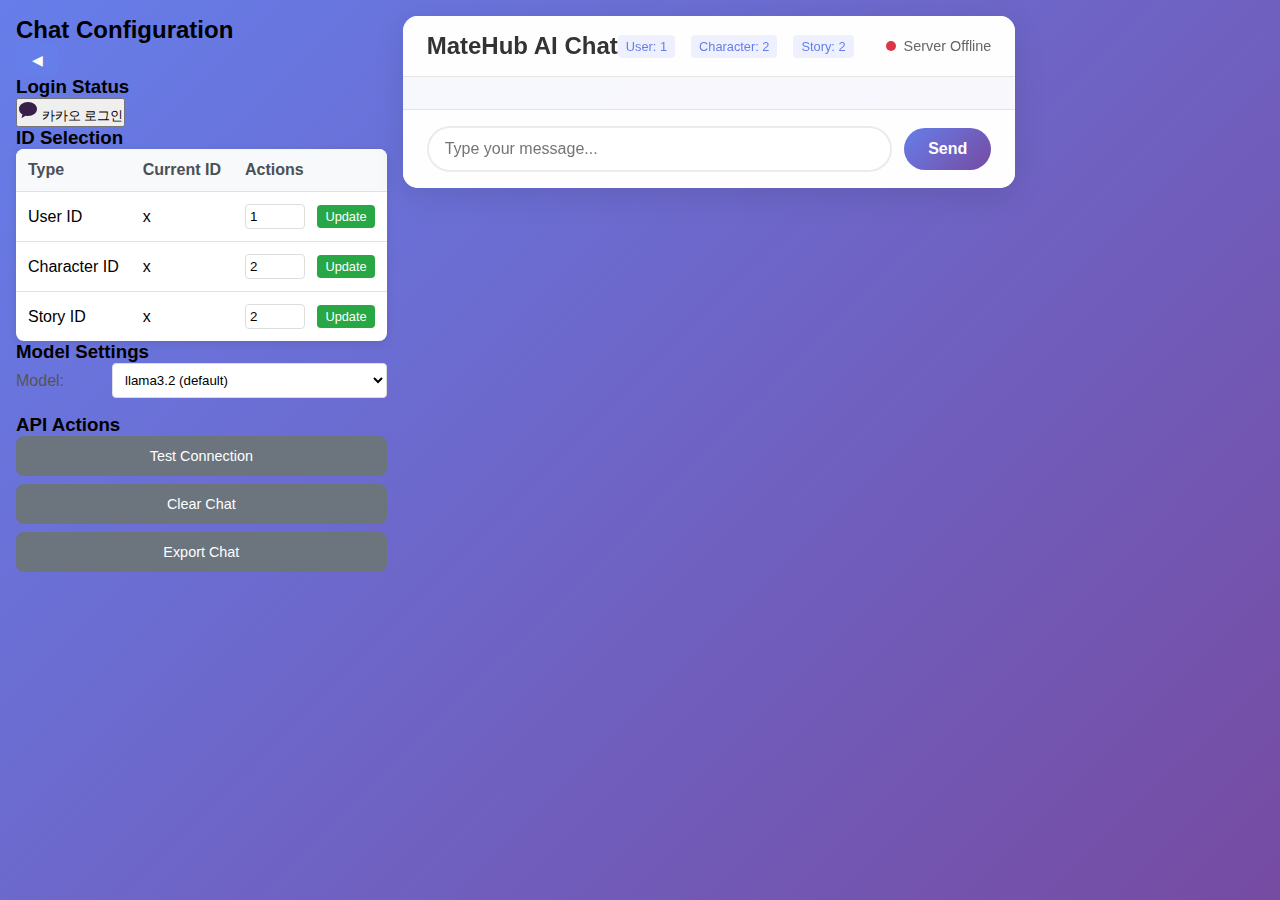
<file: frontend/index.html>
<!DOCTYPE html>
<html lang="en">
<head>
    <meta charset="UTF-8">
    <meta name="viewport" content="width=device-width, initial-scale=1.0">
    <title>MateHub Chat Interface</title>
    <link rel="stylesheet" href="styles.css">
</head>
<body>
    <div class="app-container">
        <!-- Left Sidebar - Configuration Panel -->
        <div class="sidebar" id="sidebar">
            <div class="sidebar-header">
                <h2>Chat Configuration</h2>
                <button id="toggleSidebar" class="toggle-btn">
                    <span class="toggle-icon">◀</span>
                </button>
            </div>
            
            <div class="sidebar-content">
                <!-- Login Section -->
                <div class="config-section">
                    <h3>Login Status</h3>
                    <div class="login-status" id="loginStatus">
                        <div class="user-info" id="userInfo" style="display: none;">
                            <span class="user-name" id="userName">Loading...</span>
                            <button id="logoutBtn" class="logout-btn">Logout</button>
                        </div>
                        <div class="login-buttons" id="loginButtons">
                            <button id="kakaoLoginBtn" class="kakao-login-btn">
                                <img src="[data-uri]" alt="Kakao">
                                카카오 로그인
                            </button>
                        </div>
                    </div>
                </div>

                <!-- ID Selection Table -->
                <div class="config-section">
                    <h3>ID Selection</h3>
                    <div class="id-table-container">
                        <table class="id-table">
                            <thead>
                                <tr>
                                    <th>Type</th>
                                    <th>Current ID</th>
                                    <th>Actions</th>
                                </tr>
                            </thead>
                            <tbody>
                                <tr>
                                    <td>User ID</td>
                                    <td><span id="currentUserId">x</span></td>
                                    <td>
                                        <input type="number" id="userIdInput" min="1" value="1">
                                        <button onclick="updateId('user')">Update</button>
                                    </td>
                                </tr>
                                <tr>
                                    <td>Character ID</td>
                                    <td><span id="currentCharacterId">x</span></td>
                                    <td>
                                        <input type="number" id="characterIdInput" min="1" value="2">
                                        <button onclick="updateId('character')">Update</button>
                                    </td>
                                </tr>
                                <tr>
                                    <td>Story ID</td>
                                    <td><span id="currentStoryId">x</span></td>
                                    <td>
                                        <input type="number" id="storyIdInput" min="1" value="2">
                                        <button onclick="updateId('story')">Update</button>
                                    </td>
                                </tr>
                            </tbody>
                        </table>
                    </div>
                </div>

                <!-- Model Configuration -->
                <div class="config-section">
                    <h3>Model Settings</h3>
                    <div class="config-row">
                        <label for="modelSelect">Model:</label>
                        <select id="modelSelect">
                            <option value="">Loading models...</option>
                        </select>
                    </div>
                </div>

                <!-- API Endpoints -->
                <div class="config-section">
                    <h3>API Actions</h3>
                    <div class="api-buttons">
                        <button id="testConnectionBtn" class="api-btn">Test Connection</button>
                        <button id="clearChatBtn" class="api-btn">Clear Chat</button>
                        <button id="exportChatBtn" class="api-btn">Export Chat</button>
                    </div>
                </div>
            </div>
        </div>

        <!-- Main Content Area -->
        <div class="main-content">
            <!-- Chat Interface -->
            <div class="chat-container">
                <div class="chat-header">
                    <h1>MateHub AI Chat</h1>
                    <div class="header-controls">
                        <div class="current-config">
                            <span class="config-label">User: <span id="headerUserId">1</span></span>
                            <span class="config-label">Character: <span id="headerCharacterId">2</span></span>
                            <span class="config-label">Story: <span id="headerStoryId">2</span></span>
                        </div>
                        <div class="status-indicator">
                            <span id="status-dot" class="status-dot"></span>
                            <span id="status-text">Connecting...</span>
                        </div>
                    </div>
                </div>
                
                <div class="chat-messages" id="chatMessages">
                    <!-- Scroll Loading Indicator -->
                    <div class="scroll-loading-indicator" id="scrollLoadingIndicator" style="display: none;">
                        <div style="text-align: center; padding: 10px; color: #666; font-size: 0.9em;">
                            📥 Loading older messages...
                        </div>
                    </div>
                </div>
                
                <div class="chat-input-container">
                    <form id="messageForm" class="message-form">
                        <input 
                            type="text" 
                            id="messageInput" 
                            placeholder="Type your message..." 
                            autocomplete="off"
                            required
                        >
                        <button type="submit" id="sendButton">Send</button>
                    </form>
                </div>
            </div>
        </div>
    </div>

    <script src="api-service.js"></script>
    <script src="chat-client.js"></script>
    <script src="script.js"></script>
    
    <!-- Kakao Auth Client - Simple Version -->
    <script src="kakao-auth.js"></script>
</body>
</html>
</file>
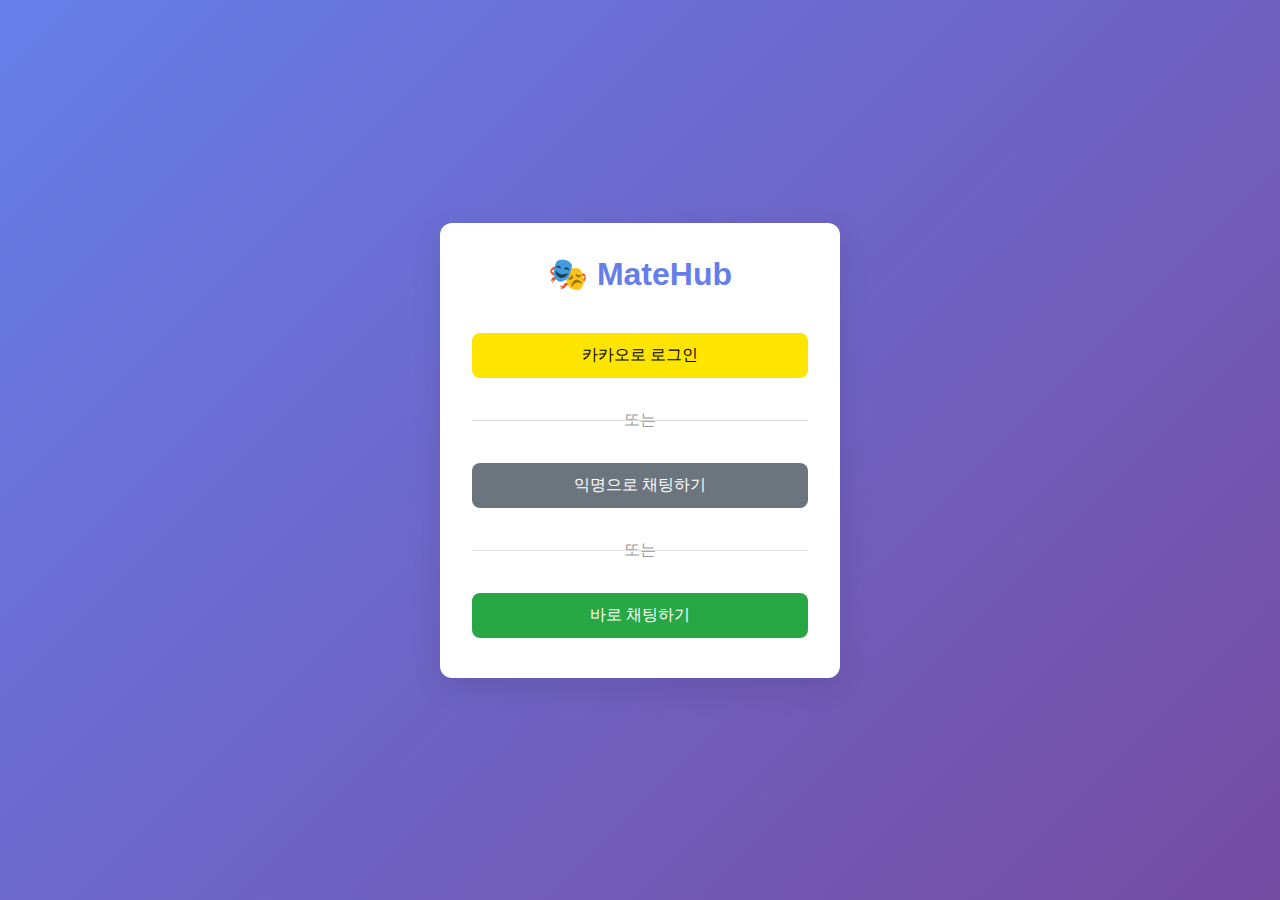
<file: frontend/auth.html>
<!DOCTYPE html>
<html lang="ko">
<head>
    <meta charset="UTF-8">
    <meta name="viewport" content="width=device-width, initial-scale=1.0">
    <title>MateHub - 로그인</title>
    <style>
        * {
            margin: 0;
            padding: 0;
            box-sizing: border-box;
        }
        
        body {
            font-family: -apple-system, BlinkMacSystemFont, 'Segoe UI', Roboto, sans-serif;
            background: linear-gradient(135deg, #667eea 0%, #764ba2 100%);
            min-height: 100vh;
            display: flex;
            align-items: center;
            justify-content: center;
        }
        
        .auth-container {
            background: white;
            padding: 2rem;
            border-radius: 12px;
            box-shadow: 0 10px 30px rgba(0,0,0,0.1);
            width: 100%;
            max-width: 400px;
            text-align: center;
        }
        
        .logo {
            font-size: 2rem;
            font-weight: bold;
            color: #667eea;
            margin-bottom: 2rem;
        }
        
        .btn {
            width: 100%;
            padding: 12px;
            border: none;
            border-radius: 8px;
            font-size: 16px;
            cursor: pointer;
            margin: 8px 0;
            transition: all 0.3s ease;
        }
        
        .btn-kakao {
            background: #FEE500;
            color: #000;
        }
        
        .btn-kakao:hover {
            background: #FFEB3B;
        }
        
        .btn-anonymous {
            background: #6c757d;
            color: white;
        }
        
        .btn-anonymous:hover {
            background: #5a6268;
        }
        
        .divider {
            margin: 1.5rem 0;
            position: relative;
            color: #999;
        }
        
        .divider::before {
            content: '';
            position: absolute;
            top: 50%;
            left: 0;
            right: 0;
            height: 1px;
            background: #ddd;
        }
        
        .divider span {
            background: white;
            padding: 0 1rem;
        }
        
        .status {
            margin-top: 1rem;
            padding: 8px;
            border-radius: 4px;
            font-size: 14px;
        }
        
        .status.success {
            background: #d4edda;
            color: #155724;
        }
        
        .status.error {
            background: #f8d7da;
            color: #721c24;
        }
    </style>
</head>
<body>
    <div class="auth-container">
        <div class="logo">🎭 MateHub</div>
        
        <button id="kakaoLogin" class="btn btn-kakao">
            카카오로 로그인
        </button>
        
        <div class="divider">
            <span>또는</span>
        </div>
        
        <button id="anonymousLogin" class="btn btn-anonymous">
            익명으로 채팅하기
        </button>
        
        <div class="divider">
            <span>또는</span>
        </div>
        
        <button id="directChat" class="btn btn-anonymous" style="background: #28a745;">
            바로 채팅하기
        </button>
        
        <div id="status" class="status" style="display: none;"></div>
    </div>

    <script src="https://developers.kakao.com/sdk/js/kakao.js"></script>
    <script src="auth.js"></script>
</body>
</html>
</file>
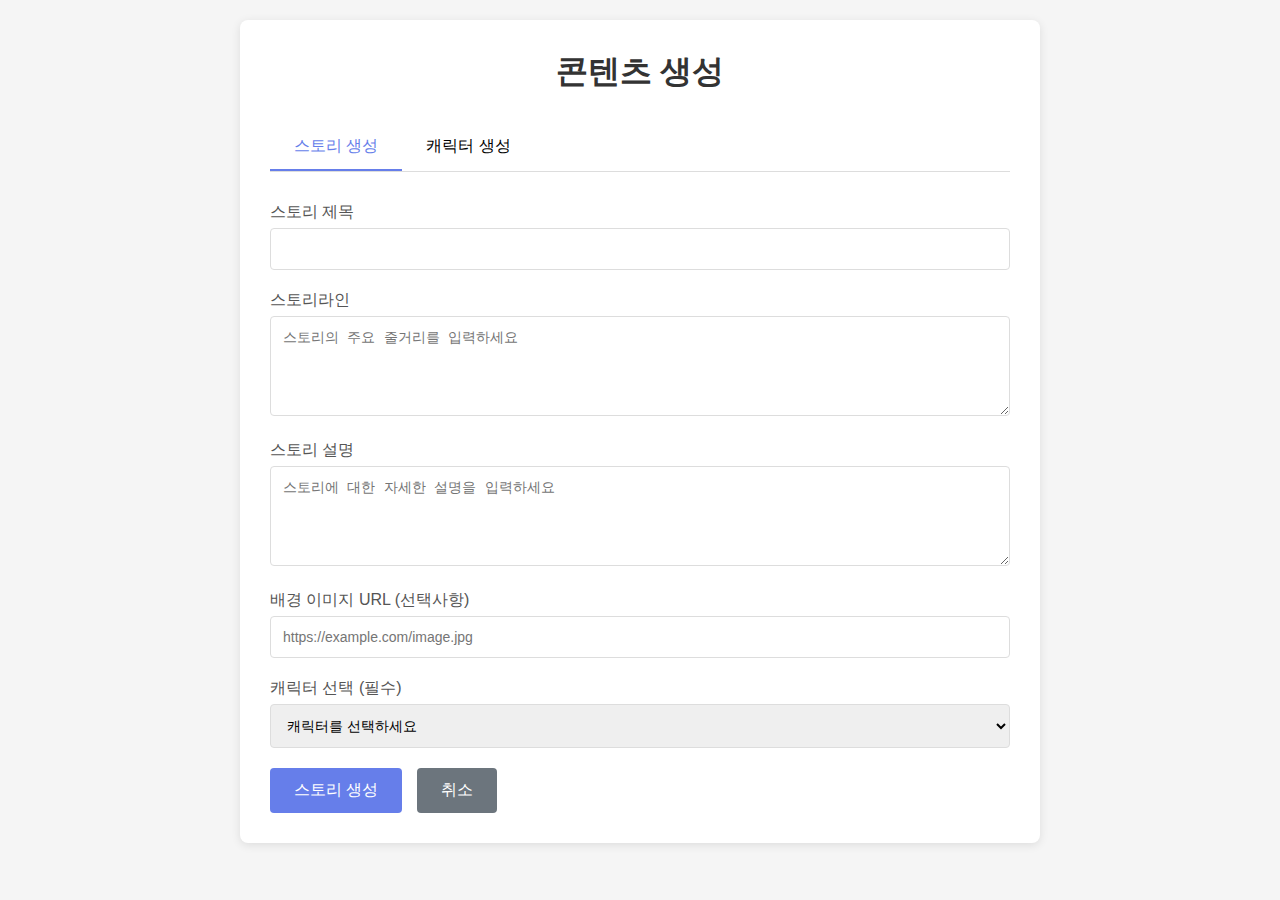
<file: frontend/create-story.html>
<!DOCTYPE html>
<html lang="ko">
<head>
    <meta charset="UTF-8">
    <meta name="viewport" content="width=device-width, initial-scale=1.0">
    <title>스토리 생성 - MateHub</title>
    <style>
        * {
            margin: 0;
            padding: 0;
            box-sizing: border-box;
        }
        
        body {
            font-family: -apple-system, BlinkMacSystemFont, 'Segoe UI', Roboto, sans-serif;
            background: #f5f5f5;
            padding: 20px;
        }
        
        .container {
            max-width: 800px;
            margin: 0 auto;
            background: white;
            border-radius: 8px;
            padding: 30px;
            box-shadow: 0 2px 10px rgba(0,0,0,0.1);
        }
        
        h1 {
            color: #333;
            margin-bottom: 30px;
            text-align: center;
        }
        
        .form-group {
            margin-bottom: 20px;
        }
        
        label {
            display: block;
            margin-bottom: 5px;
            font-weight: 500;
            color: #555;
        }
        
        input, textarea, select {
            width: 100%;
            padding: 12px;
            border: 1px solid #ddd;
            border-radius: 4px;
            font-size: 14px;
        }
        
        textarea {
            height: 100px;
            resize: vertical;
        }
        
        .btn {
            background: #667eea;
            color: white;
            padding: 12px 24px;
            border: none;
            border-radius: 4px;
            cursor: pointer;
            font-size: 16px;
            margin-right: 10px;
        }
        
        .btn:hover {
            background: #5a6fd8;
        }
        
        .btn-secondary {
            background: #6c757d;
        }
        
        .btn-secondary:hover {
            background: #5a6268;
        }
        
        .tabs {
            display: flex;
            margin-bottom: 30px;
            border-bottom: 1px solid #ddd;
        }
        
        .tab {
            padding: 12px 24px;
            cursor: pointer;
            border-bottom: 2px solid transparent;
        }
        
        .tab.active {
            border-bottom-color: #667eea;
            color: #667eea;
        }
        
        .tab-content {
            display: none;
        }
        
        .tab-content.active {
            display: block;
        }
    </style>
</head>
<body>
    <div class="container">
        <h1>콘텐츠 생성</h1>
        
        <div class="tabs">
            <div class="tab active" onclick="switchTab('story')">스토리 생성</div>
            <div class="tab" onclick="switchTab('character')">캐릭터 생성</div>
        </div>
        
        <!-- 스토리 생성 탭 -->
        <div id="story-tab" class="tab-content active">
            <form id="storyForm">
                <div class="form-group">
                    <label for="storyTitle">스토리 제목</label>
                    <input type="text" id="storyTitle" name="title" required>
                </div>
                
                <div class="form-group">
                    <label for="storyLine">스토리라인</label>
                    <textarea id="storyLine" name="storyline" required placeholder="스토리의 주요 줄거리를 입력하세요"></textarea>
                </div>
                
                <div class="form-group">
                    <label for="storyDescription">스토리 설명</label>
                    <textarea id="storyDescription" name="description" required placeholder="스토리에 대한 자세한 설명을 입력하세요"></textarea>
                </div>
                
                <div class="form-group">
                    <label for="backgroundImage">배경 이미지 URL (선택사항)</label>
                    <input type="url" id="backgroundImage" name="background_image_url" placeholder="https://example.com/image.jpg">
                </div>
                
                <div class="form-group">
                    <label for="characterSelect">캐릭터 선택 (필수)</label>
                    <select id="characterSelect" name="character_id" required>
                        <option value="">캐릭터를 선택하세요</option>
                    </select>
                </div>
                
                <button type="submit" class="btn">스토리 생성</button>
                <button type="button" class="btn btn-secondary" onclick="goBack()">취소</button>
            </form>
        </div>
        
        <!-- 캐릭터 생성 탭 -->
        <div id="character-tab" class="tab-content">
            <form id="characterForm">
                <div class="form-group">
                    <label for="characterName">캐릭터 이름</label>
                    <input type="text" id="characterName" name="name" required>
                </div>
                
                <div class="form-group">
                    <label for="characterDescription">캐릭터 설명</label>
                    <textarea id="characterDescription" name="description" required placeholder="캐릭터의 외모, 배경 등을 설명하세요"></textarea>
                </div>
                
                <div class="form-group">
                    <label for="systemPrompt">시스템 프롬프트</label>
                    <textarea id="systemPrompt" name="system_prompt" required placeholder="AI가 이 캐릭터를 연기할 때 사용할 지침을 입력하세요"></textarea>
                </div>
                
                <div class="form-group">
                    <label for="characterTags">태그 (선택사항)</label>
                    <input type="text" id="characterTags" name="tag_list" placeholder="태그를 쉼표로 구분하여 입력">
                </div>
                
                <button type="submit" class="btn">캐릭터 생성</button>
                <button type="button" class="btn btn-secondary" onclick="goBack()">취소</button>
            </form>
        </div>
    </div>
    
    <script>
        // 탭 전환
        function switchTab(tabName) {
            document.querySelectorAll('.tab').forEach(tab => tab.classList.remove('active'));
            document.querySelectorAll('.tab-content').forEach(content => content.classList.remove('active'));
            
            document.querySelector(`[onclick="switchTab('${tabName}')"]`).classList.add('active');
            document.getElementById(`${tabName}-tab`).classList.add('active');
        }
        
        // 캐릭터 목록 로드
        async function loadCharacters() {
            try {
                const response = await fetch('http://localhost:8000/characters/');
                const characters = await response.json();
                
                const select = document.getElementById('characterSelect');
                // 기존 옵션들 제거 (첫 번째 기본 옵션 제외)
                while (select.children.length > 1) {
                    select.removeChild(select.lastChild);
                }
                
                // API가 배열을 직접 반환하므로 characters를 직접 사용
                if (Array.isArray(characters)) {
                    characters.forEach(character => {
                        const option = document.createElement('option');
                        option.value = character.id;
                        // name 필드 사용
                        const characterName = character.name || `캐릭터 ${character.id}`;
                        option.textContent = characterName;
                        select.appendChild(option);
                    });
                    console.log(`${characters.length}개의 캐릭터를 로드했습니다.`);
                } else {
                    console.error('캐릭터 데이터가 배열이 아닙니다:', characters);
                }
            } catch (error) {
                console.error('캐릭터 목록 로드 실패:', error);
            }
        }
        
        // 스토리 생성
        document.getElementById('storyForm').addEventListener('submit', async (e) => {
            e.preventDefault();
            
            const formData = new FormData(e.target);
            const characterId = formData.get('character_id');
            
            if (!characterId) {
                alert('캐릭터를 선택해주세요.');
                return;
            }
            
            const data = {
                title: formData.get('title'),
                storyline: formData.get('storyline'),
                description: formData.get('description'),
                background_image_url: formData.get('background_image_url') || "",
                character_id: parseInt(characterId)
            };
            
            try {
                const token = localStorage.getItem('access_token');
                const response = await fetch('http://localhost:8000/stories/create', {
                    method: 'POST',
                    headers: {
                        'Content-Type': 'application/json',
                        'Authorization': `Bearer ${token}`
                    },
                    body: JSON.stringify(data)
                });
                
                const result = await response.json();
                
                if (response.ok) {
                    alert('스토리가 성공적으로 생성되었습니다!');
                    window.location.href = 'index.html';
                } else {
                    alert('스토리 생성 실패: ' + result.detail);
                }
            } catch (error) {
                console.error('스토리 생성 오류:', error);
                alert('스토리 생성 중 오류가 발생했습니다.');
            }
        });
        
        // 캐릭터 생성
        document.getElementById('characterForm').addEventListener('submit', async (e) => {
            e.preventDefault();
            
            const formData = new FormData(e.target);
            const data = {
                name: formData.get('name'),
                description: formData.get('description'),
                system_prompt: formData.get('system_prompt'),
                tag_list: formData.get('tag_list') || ""
            };
            
            try {
                const token = localStorage.getItem('access_token');
                const response = await fetch('http://localhost:8000/stories/character/create', {
                    method: 'POST',
                    headers: {
                        'Content-Type': 'application/json',
                        'Authorization': `Bearer ${token}`
                    },
                    body: JSON.stringify(data)
                });
                
                const result = await response.json();
                
                if (response.ok) {
                    alert('캐릭터가 성공적으로 생성되었습니다!');
                    loadCharacters(); // 캐릭터 목록 새로고침
                    document.getElementById('characterForm').reset();
                } else {
                    alert('캐릭터 생성 실패: ' + result.detail);
                }
            } catch (error) {
                console.error('캐릭터 생성 오류:', error);
                alert('캐릭터 생성 중 오류가 발생했습니다.');
            }
        });
        
        function goBack() {
            window.location.href = 'index.html';
        }
        
        // 페이지 로드시 캐릭터 목록 로드
        loadCharacters();
    </script>
</body>
</html>
</file>
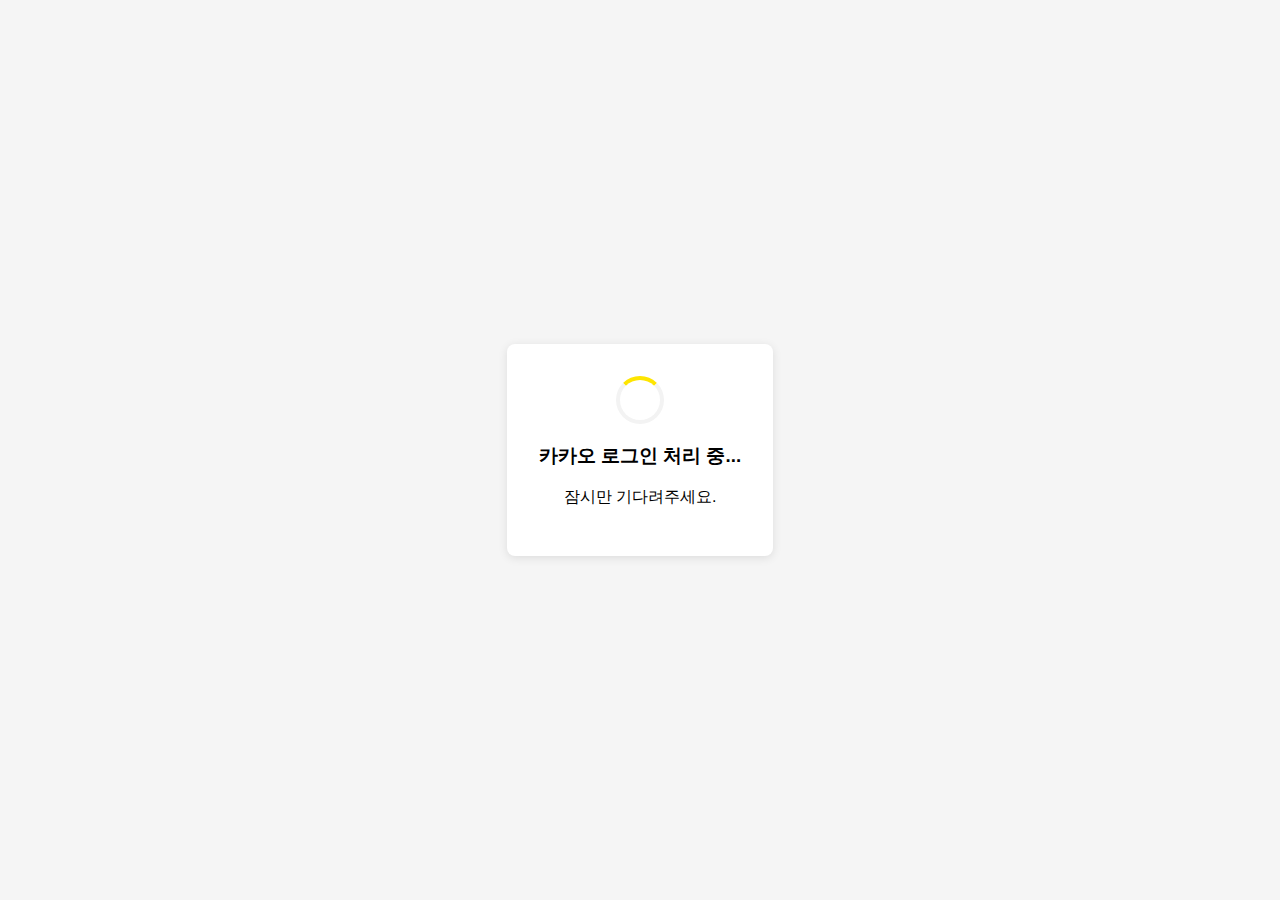
<file: frontend/kakao-callback.html>
<!DOCTYPE html>
<html>
<head>
    <title>카카오 로그인 처리 중...</title>
    <meta charset="UTF-8">
    <style>
        body {
            font-family: -apple-system, BlinkMacSystemFont, 'Segoe UI', Roboto, sans-serif;
            display: flex;
            justify-content: center;
            align-items: center;
            height: 100vh;
            margin: 0;
            background: #f5f5f5;
        }
        .container {
            text-align: center;
            padding: 2rem;
            background: white;
            border-radius: 8px;
            box-shadow: 0 2px 10px rgba(0,0,0,0.1);
            max-width: 400px;
        }
        .spinner {
            width: 40px;
            height: 40px;
            border: 4px solid #f3f3f3;
            border-top: 4px solid #fee500;
            border-radius: 50%;
            animation: spin 1s linear infinite;
            margin: 0 auto 1rem;
        }
        @keyframes spin {
            0% { transform: rotate(0deg); }
            100% { transform: rotate(360deg); }
        }
        .success { color: #28a745; }
        .error { color: #dc3545; }
    </style>
</head>
<body>
    <div class="container">
        <div class="spinner" id="spinner"></div>
        <h3 id="title">카카오 로그인 처리 중...</h3>
        <p id="message">잠시만 기다려주세요.</p>
    </div>

    <script>
        const urlParams = new URLSearchParams(window.location.search);
        const code = urlParams.get('code');
        const error = urlParams.get('error');
        
        if (error) {
            document.getElementById('title').textContent = '로그인 오류';
            document.getElementById('title').className = 'error';
            document.getElementById('spinner').style.display = 'none';
            
            setTimeout(() => {
                window.location.replace('http://localhost:3000/index.html');
            }, 2000);
        } else if (code) {
            processAuthCode(code);
        }

        async function processAuthCode(code) {
            try {
                const response = await fetch(`http://localhost:8000/auth/kakao/callback?code=${encodeURIComponent(code)}`);
                const data = await response.json();

                if (response.ok && data.success) {
                    const loginData = {
                        access_token: data.access_token,
                        refresh_token: data.refresh_token,
                        is_new_user: data.is_new_user,
                        kakao_id: data.kakao_id
                    };

                    // localStorage에 저장
                    localStorage.setItem('access_token', loginData.access_token);
                    localStorage.setItem('refresh_token', loginData.refresh_token);
                    localStorage.setItem('is_anonymous', 'false');
                    localStorage.setItem('kakao_id', loginData.kakao_id);

                    // 부모 창에 데이터 전송
                    if (window.opener) {
                        window.opener.postMessage({
                            type: 'KAKAO_LOGIN_SUCCESS',
                            data: loginData
                        }, 'http://localhost:3000');
                    }

                    document.getElementById('title').textContent = '로그인 성공!';
                    document.getElementById('title').className = 'success';
                    document.getElementById('spinner').style.display = 'none';
                    
                    setTimeout(() => {
                        window.close();
                    }, 1000);
                } else {
                    throw new Error(data.message || '로그인 실패');
                }
            } catch (error) {
                if (window.opener) {
                    window.opener.postMessage({
                        type: 'KAKAO_LOGIN_ERROR',
                        error: error.message
                    }, 'http://localhost:3000');
                }
                
                document.getElementById('title').textContent = '로그인 실패';
                document.getElementById('title').className = 'error';
                document.getElementById('spinner').style.display = 'none';
                
                setTimeout(() => {
                    window.close();
                }, 2000);
            }
        }
    </script>
</body>
</html>
</file>
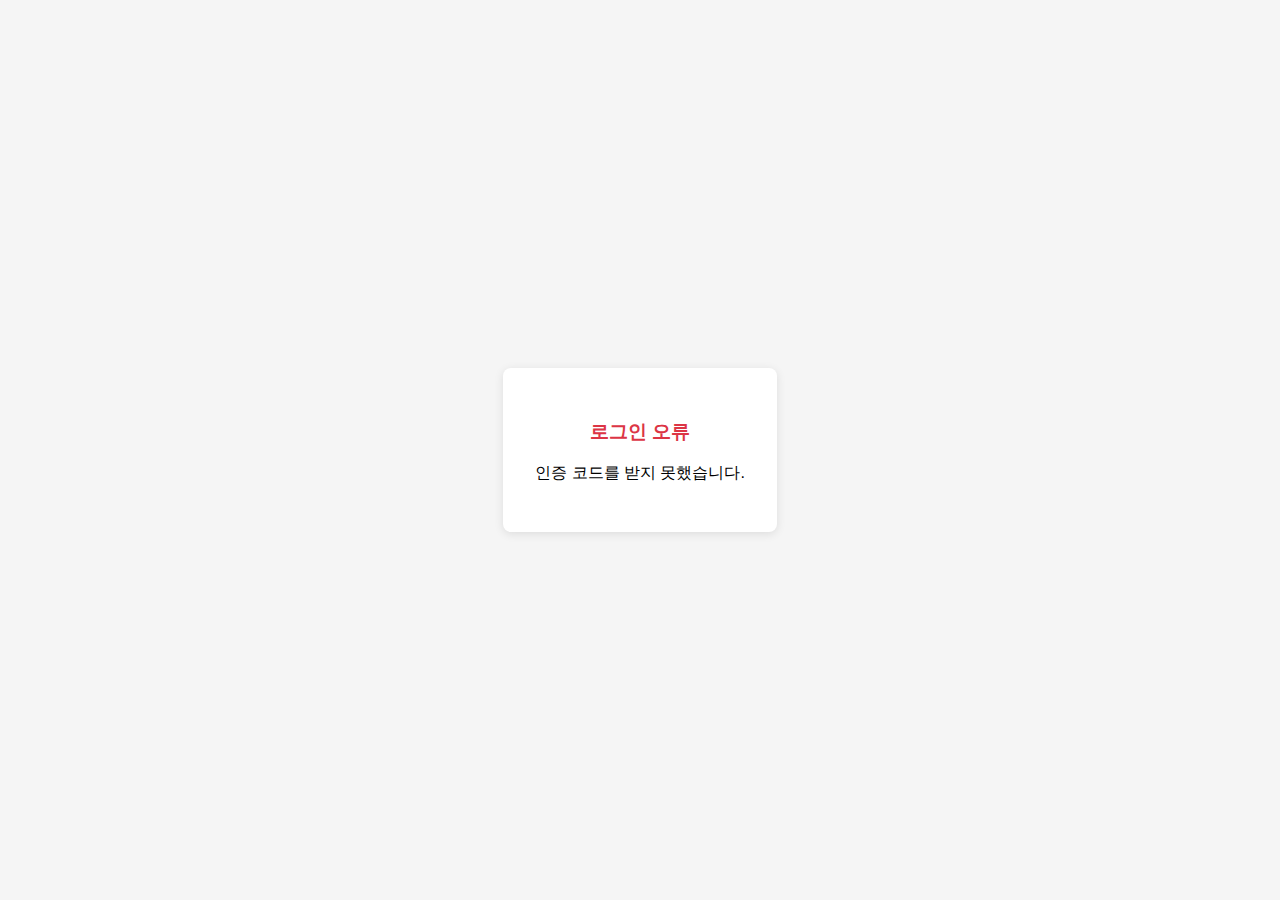
<file: backend/app/auth/callback.html>
<!DOCTYPE html>
<html>
<head>
    <title>카카오 로그인 처리 중...</title>
    <meta charset="UTF-8">
    <style>
        body {
            font-family: -apple-system, BlinkMacSystemFont, 'Segoe UI', Roboto, sans-serif;
            display: flex;
            justify-content: center;
            align-items: center;
            height: 100vh;
            margin: 0;
            background: #f5f5f5;
        }
        .container {
            text-align: center;
            padding: 2rem;
            background: white;
            border-radius: 8px;
            box-shadow: 0 2px 10px rgba(0,0,0,0.1);
            max-width: 400px;
        }
        .spinner {
            width: 40px;
            height: 40px;
            border: 4px solid #f3f3f3;
            border-top: 4px solid #fee500;
            border-radius: 50%;
            animation: spin 1s linear infinite;
            margin: 0 auto 1rem;
        }
        @keyframes spin {
            0% { transform: rotate(0deg); }
            100% { transform: rotate(360deg); }
        }
        .success {
            color: #28a745;
        }
        .error {
            color: #dc3545;
        }
        .status-message {
            margin-top: 1rem;
            font-size: 14px;
            color: #666;
        }
    </style>
</head>
<body>
    <div class="container">
        <div class="spinner" id="spinner"></div>
        <h3 id="title">카카오 로그인 처리 중...</h3>
        <p id="message">잠시만 기다려주세요.</p>
        <div id="statusMessage" class="status-message"></div>
    </div>

    <script>
        const spinner = document.getElementById('spinner');
        const title = document.getElementById('title');
        const message = document.getElementById('message');
        const statusMessage = document.getElementById('statusMessage');

        function updateStatus(titleText, messageText, statusText = '', isSuccess = false, isError = false) {
            title.textContent = titleText;
            message.textContent = messageText;
            statusMessage.textContent = statusText;
            
            if (isSuccess) {
                title.className = 'success';
                spinner.style.display = 'none';
            } else if (isError) {
                title.className = 'error';
                spinner.style.display = 'none';
            }
        }

        // Extract callback data from current URL
        const urlParams = new URLSearchParams(window.location.search);
        const code = urlParams.get('code');
        const error = urlParams.get('error');
        
        if (error) {
            // Handle OAuth error
            console.error('OAuth error:', error);
            updateStatus('로그인 오류', '카카오 로그인 중 오류가 발생했습니다.', `오류: ${error}`, false, true);
            
            if (window.opener) {
                // Notify parent window of error
                window.opener.postMessage({
                    type: 'kakao_login_error',
                    error: error
                }, '*');
            }
            
            setTimeout(() => {
                window.close();
            }, 3000);
        } else if (code) {
            // Process the authorization code
            processAuthCode(code);
        } else {
            // No code or error - something went wrong
            console.error('No authorization code received');
            updateStatus('로그인 오류', '인증 코드를 받지 못했습니다.', '', false, true);
            
            if (window.opener) {
                window.opener.postMessage({
                    type: 'kakao_login_error',
                    error: 'no_code'
                }, '*');
            }
            
            setTimeout(() => {
                window.close();
            }, 3000);
        }

        async function processAuthCode(code) {
            try {
                updateStatus('로그인 처리 중...', '서버에서 인증을 처리하고 있습니다.', '인증 코드 확인됨');

                // Call backend callback endpoint
                const response = await fetch(`/auth/kakao/callback?code=${encodeURIComponent(code)}`, {
                    method: 'GET',
                    headers: {
                        'Content-Type': 'application/json',
                    }
                });

                const data = await response.json();

                if (response.ok && data.success) {
                    // Success - store login data temporarily and notify parent
                    const loginData = {
                        kakao_id: data.kakao_id,
                        user_id: data.user_id,
                        is_new_user: data.is_new_user,
                        login_timestamp: data.login_timestamp,
                        timestamp: new Date().toISOString()
                    };

                    updateStatus(
                        '로그인 성공!', 
                        data.is_new_user ? '새 계정이 생성되었습니다.' : '기존 계정으로 로그인되었습니다.',
                        '잠시 후 창이 닫힙니다...',
                        true
                    );

                    // Store in localStorage for parent window to pick up
                    localStorage.setItem('recent_kakao_login', JSON.stringify(loginData));

                    if (window.opener) {
                        // Notify parent window of success
                        window.opener.postMessage({
                            type: 'kakao_login_success',
                            data: loginData
                        }, '*');
                    }

                    // Close popup after showing success message
                    setTimeout(() => {
                        window.close();
                    }, 3000);
                } else {
                    // Backend returned error
                    console.error('Backend error:', data);
                    updateStatus(
                        '로그인 실패', 
                        data.message || '서버에서 로그인 처리 중 오류가 발생했습니다.',
                        `오류 코드: ${data.error || 'unknown'}`,
                        false, 
                        true
                    );
                    
                    if (window.opener) {
                        window.opener.postMessage({
                            type: 'kakao_login_error',
                            error: data.error || 'backend_error',
                            message: data.message
                        }, '*');
                    }
                    
                    setTimeout(() => {
                        window.close();
                    }, 3000);
                }
            } catch (error) {
                console.error('Request error:', error);
                updateStatus(
                    '연결 오류', 
                    '서버와의 통신 중 오류가 발생했습니다.',
                    error.message,
                    false, 
                    true
                );
                
                if (window.opener) {
                    window.opener.postMessage({
                        type: 'kakao_login_error',
                        error: 'request_failed',
                        message: error.message
                    }, '*');
                }
                
                setTimeout(() => {
                    window.close();
                }, 3000);
            }
        }
    </script>
</body>
</html>
</file>
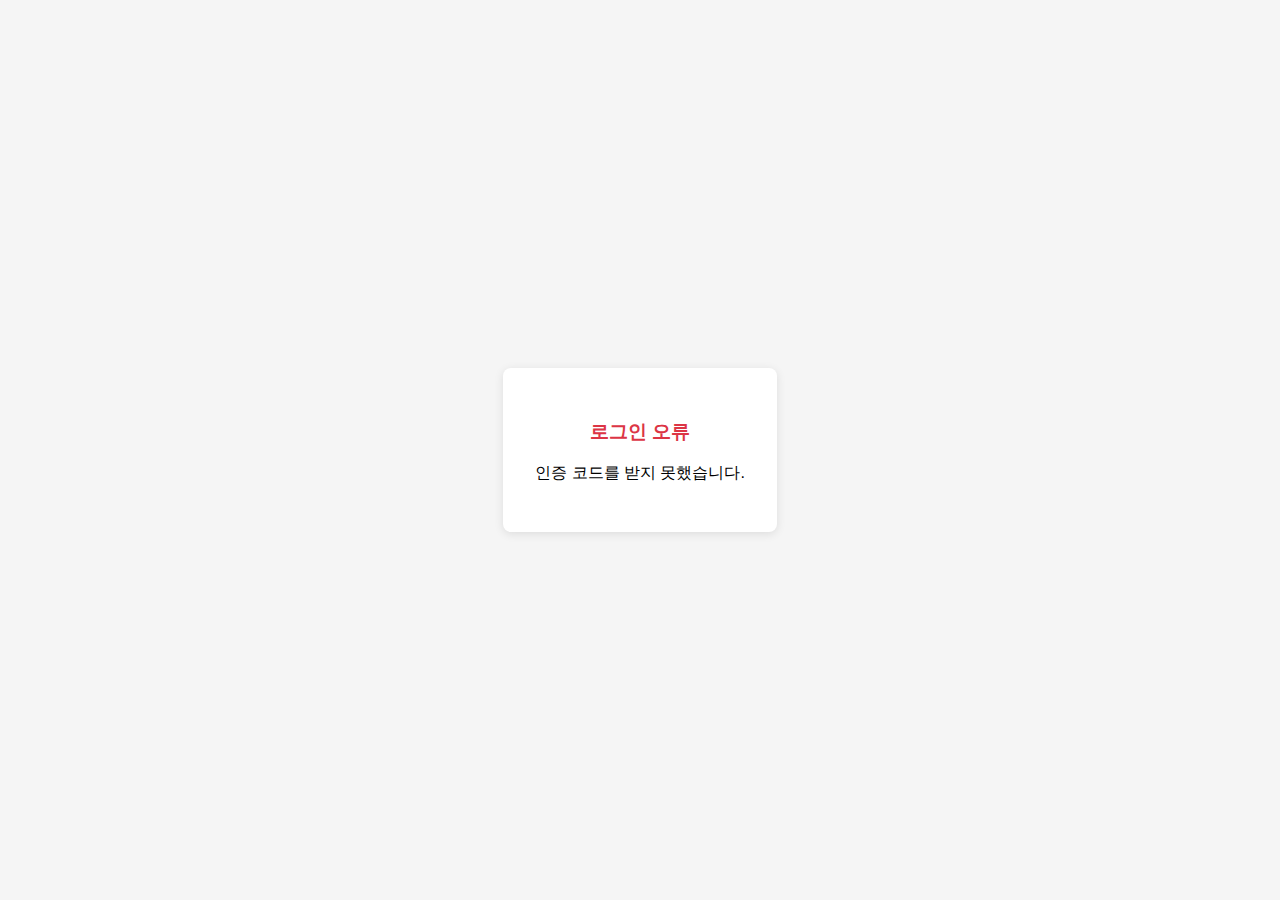
<file: backend/app/login/callback.html>
<!DOCTYPE html>
<html>
<head>
    <title>카카오 로그인 처리 중...</title>
    <meta charset="UTF-8">
    <style>
        body {
            font-family: -apple-system, BlinkMacSystemFont, 'Segoe UI', Roboto, sans-serif;
            display: flex;
            justify-content: center;
            align-items: center;
            height: 100vh;
            margin: 0;
            background: #f5f5f5;
        }
        .container {
            text-align: center;
            padding: 2rem;
            background: white;
            border-radius: 8px;
            box-shadow: 0 2px 10px rgba(0,0,0,0.1);
            max-width: 400px;
        }
        .spinner {
            width: 40px;
            height: 40px;
            border: 4px solid #f3f3f3;
            border-top: 4px solid #fee500;
            border-radius: 50%;
            animation: spin 1s linear infinite;
            margin: 0 auto 1rem;
        }
        @keyframes spin {
            0% { transform: rotate(0deg); }
            100% { transform: rotate(360deg); }
        }
        .success {
            color: #28a745;
        }
        .error {
            color: #dc3545;
        }
        .status-message {
            margin-top: 1rem;
            font-size: 14px;
            color: #666;
        }
    </style>
</head>
<body>
    <div class="container">
        <div class="spinner" id="spinner"></div>
        <h3 id="title">카카오 로그인 처리 중...</h3>
        <p id="message">잠시만 기다려주세요.</p>
        <div id="statusMessage" class="status-message"></div>
    </div>

    <script>
        const spinner = document.getElementById('spinner');
        const title = document.getElementById('title');
        const message = document.getElementById('message');
        const statusMessage = document.getElementById('statusMessage');

        function updateStatus(titleText, messageText, statusText = '', isSuccess = false, isError = false) {
            title.textContent = titleText;
            message.textContent = messageText;
            statusMessage.textContent = statusText;
            
            if (isSuccess) {
                title.className = 'success';
                spinner.style.display = 'none';
            } else if (isError) {
                title.className = 'error';
                spinner.style.display = 'none';
            }
        }

        // Extract callback data from current URL
        const urlParams = new URLSearchParams(window.location.search);
        const code = urlParams.get('code');
        const error = urlParams.get('error');
        
        if (error) {
            // Handle OAuth error
            console.error('OAuth error:', error);
            updateStatus('로그인 오류', '카카오 로그인 중 오류가 발생했습니다.', `오류: ${error}`, false, true);
            
            setTimeout(() => {
                window.location.replace('http://localhost:3000/index.html');
            }, 3000);
        } else if (code) {
            // Process the authorization code
            processAuthCode(code);
        } else {
            // No code or error - something went wrong
            console.error('No authorization code received');
            updateStatus('로그인 오류', '인증 코드를 받지 못했습니다.', '', false, true);
            
            setTimeout(() => {
                window.location.replace('http://localhost:3000/index.html');
            }, 3000);
        }

        async function processAuthCode(code) {
            try {
                updateStatus('로그인 처리 중...', '서버에서 인증을 처리하고 있습니다.', '인증 코드 확인됨');

                // Call backend callback endpoint
                const response = await fetch(`/auth/kakao/callback?code=${encodeURIComponent(code)}`, {
                    method: 'GET',
                    headers: {
                        'Content-Type': 'application/json',
                    }
                });

                const data = await response.json();

                if (response.ok && data.success) {
                    // Success - store login data temporarily and notify parent
                    const loginData = {
                        access_token: data.access_token,
                        refresh_token: data.refresh_token,
                        is_new_user: data.is_new_user,
                        kakao_id: data.kakao_id
                    };

                    updateStatus(
                        '로그인 성공!', 
                        data.is_new_user ? '새 계정이 생성되었습니다.' : '기존 계정으로 로그인되었습니다.',
                        '잠시 후 창이 닫힙니다...',
                        true
                    );

                    // Store in localStorage
                    localStorage.setItem('access_token', loginData.access_token);
                    localStorage.setItem('refresh_token', loginData.refresh_token);
                    localStorage.setItem('is_anonymous', 'false');
                    localStorage.setItem('kakao_id', loginData.kakao_id);

                    // Redirect to main page
                    setTimeout(() => {
                        window.location.replace('http://localhost:3000/index.html');
                    }, 1500);
                } else {
                    // Backend returned error
                    console.error('Backend error:', data);
                    updateStatus(
                        '로그인 실패', 
                        data.message || '서버에서 로그인 처리 중 오류가 발생했습니다.',
                        `오류 코드: ${data.error || 'unknown'}`,
                        false, 
                        true
                    );
                    
                    setTimeout(() => {
                        window.location.replace('http://localhost:3000/index.html');
                    }, 3000);
                }
            } catch (error) {
                console.error('Request error:', error);
                updateStatus(
                    '연결 오류', 
                    '서버와의 통신 중 오류가 발생했습니다.',
                    error.message,
                    false, 
                    true
                );
                
                setTimeout(() => {
                    window.location.replace('http://localhost:3000/index.html');
                }, 3000);
            }
        }
    </script>
</body>
</html>
</file>
<file: frontend/styles.css>
/* Reset and base styles */
* {
    margin: 0;
    padding: 0;
    box-sizing: border-box;
}

body {
    font-family: -apple-system, BlinkMacSystemFont, 'Segoe UI', Roboto, Oxygen, Ubuntu, Cantarell, sans-serif;
    background: linear-gradient(135deg, #667eea 0%, #764ba2 100%);
    height: 100vh;
    overflow: hidden;
}

/* App container */
.app-container {
    display: flex;
    height: 100vh;
    gap: 1rem;
    padding: 1rem;
}

/* Configuration Panel */
.config-panel {
    width: 350px;
    background: rgba(255, 255, 255, 0.95);
    backdrop-filter: blur(10px);
    border-radius: 15px;
    box-shadow: 0 8px 32px rgba(0, 0, 0, 0.1);
    display: flex;
    flex-direction: column;
    transition: all 0.3s ease;
}

.config-panel.hidden {
    width: 60px;
    overflow: hidden;
}

.config-header {
    display: flex;
    justify-content: space-between;
    align-items: center;
    padding: 1rem;
    border-bottom: 1px solid rgba(0, 0, 0, 0.1);
}

.config-header h2 {
    color: #333;
    font-size: 1.2rem;
    white-space: nowrap;
}

.toggle-btn {
    background: #667eea;
    color: white;
    border: none;
    padding: 0.5rem 1rem;
    border-radius: 8px;
    cursor: pointer;
    font-size: 0.9rem;
    transition: background 0.3s ease;
}

.toggle-btn:hover {
    background: #5a6fd8;
}

.config-content {
    flex: 1;
    padding: 1rem;
    overflow-y: auto;
}

/* ID Selection Table */
.id-selection-section {
    margin-bottom: 2rem;
}

.id-selection-section h3 {
    color: #333;
    margin-bottom: 1rem;
    font-size: 1.1rem;
}

.id-table-container {
    background: white;
    border-radius: 8px;
    overflow: hidden;
    box-shadow: 0 2px 8px rgba(0, 0, 0, 0.1);
}

.id-table {
    width: 100%;
    border-collapse: collapse;
}

.id-table th {
    background: #f8f9fa;
    padding: 0.75rem;
    text-align: left;
    font-weight: 600;
    color: #495057;
    border-bottom: 1px solid #dee2e6;
}

.id-table td {
    padding: 0.75rem;
    border-bottom: 1px solid #dee2e6;
    vertical-align: middle;
}

.id-table tr:last-child td {
    border-bottom: none;
}

.id-table input[type="number"] {
    width: 60px;
    padding: 0.25rem;
    border: 1px solid #ddd;
    border-radius: 4px;
    margin-right: 0.5rem;
}

.id-table button {
    background: #28a745;
    color: white;
    border: none;
    padding: 0.25rem 0.5rem;
    border-radius: 4px;
    cursor: pointer;
    font-size: 0.8rem;
    transition: background 0.3s ease;
}

.id-table button:hover {
    background: #218838;
}

/* Model Configuration */
.model-config-section {
    margin-bottom: 2rem;
}

.model-config-section h3 {
    color: #333;
    margin-bottom: 1rem;
    font-size: 1.1rem;
}

.config-row {
    display: flex;
    align-items: center;
    margin-bottom: 1rem;
    gap: 1rem;
}

.config-row label {
    min-width: 80px;
    color: #555;
    font-weight: 500;
}

.config-row select,
.config-row input[type="range"] {
    flex: 1;
}

.config-row select {
    padding: 0.5rem;
    border: 1px solid #ddd;
    border-radius: 4px;
    background: white;
}

#temperatureValue {
    min-width: 30px;
    color: #667eea;
    font-weight: 600;
}

#modelSelect optgroup {
    font-weight: bold;
    color: #495057;
}

#modelSelect option {
    font-weight: normal;
    padding: 0.25rem 0.5rem;
}

/* API Section */
.api-section h3 {
    color: #333;
    margin-bottom: 1rem;
    font-size: 1.1rem;
}

.api-buttons {
    display: flex;
    flex-direction: column;
    gap: 0.5rem;
}

.api-btn {
    background: #6c757d;
    color: white;
    border: none;
    padding: 0.75rem;
    border-radius: 8px;
    cursor: pointer;
    font-size: 0.9rem;
    transition: background 0.3s ease;
}

.api-btn:hover {
    background: #5a6268;
}

.api-btn.success {
    background: #28a745;
}

.api-btn.danger {
    background: #dc3545;
}

/* Chat Container */
.chat-container {
    flex: 1;
    background: rgba(255, 255, 255, 0.95);
    backdrop-filter: blur(10px);
    border-radius: 15px;
    box-shadow: 0 8px 32px rgba(0, 0, 0, 0.1);
    display: flex;
    flex-direction: column;
    overflow: hidden;
}

.chat-header {
    background: rgba(255, 255, 255, 0.9);
    padding: 1rem 1.5rem;
    border-bottom: 1px solid rgba(0, 0, 0, 0.1);
    display: flex;
    justify-content: space-between;
    align-items: center;
}

.chat-header h1 {
    color: #333;
    font-size: 1.5rem;
    font-weight: 600;
}

.header-controls {
    display: flex;
    align-items: center;
    gap: 2rem;
}

.current-config {
    display: flex;
    gap: 1rem;
}

.config-label {
    background: rgba(102, 126, 234, 0.1);
    color: #667eea;
    padding: 0.25rem 0.5rem;
    border-radius: 4px;
    font-size: 0.8rem;
    font-weight: 500;
}

.status-indicator {
    display: flex;
    align-items: center;
    gap: 0.5rem;
}

.status-dot {
    width: 10px;
    height: 10px;
    border-radius: 50%;
    transition: all 0.3s ease;
}

.status-dot.connecting {
    background: #ffc107;
    animation: pulse 1.5s infinite;
}

.status-dot.connected {
    background: #28a745;
}

.status-dot.processing {
    background: #17a2b8;
    animation: pulse 1.5s infinite;
}

.status-dot.error {
    background: #dc3545;
}

#status-text {
    color: #666;
    font-size: 0.9rem;
    font-weight: 500;
}

/* Chat Messages */
.chat-messages {
    flex: 1;
    padding: 1rem 1.5rem;
    overflow-y: auto;
    scroll-behavior: smooth;
}

.message {
    margin-bottom: 1rem;
    max-width: 65%;
    display: flex;
    flex-direction: column;
    animation: slideIn 0.3s ease-out;
}

.message.sent {
    margin-left: auto;
    align-items: flex-end;
}

.message.received {
    margin-right: auto;
    align-items: flex-start;
}

.message-content {
    padding: 0.75rem 1rem;
    border-radius: 18px;
    word-wrap: break-word;
    line-height: 1.4;
    display: inline-block;
    width: fit-content;
    min-width: 2rem;
    max-width: 100%;
    overflow-wrap: break-word;
    hyphens: auto;
}

.message.sent .message-content {
    background: linear-gradient(135deg, #667eea 0%, #764ba2 100%);
    color: white;
    border-bottom-right-radius: 4px;
}

.message.received .message-content {
    background: #f8f9fa;
    color: #333;
    border: 1px solid #e9ecef;
    border-bottom-left-radius: 4px;
}

.message.welcome-message {
    max-width: 80%;
    align-self: center;
}

.message.welcome-message .message-content {
    background: linear-gradient(135deg, #28a745 0%, #20c997 100%);
    color: white;
    text-align: center;
    width: 100%;
}

.message-time {
    font-size: 0.75rem;
    color: #999;
    margin-top: 0.25rem;
    align-self: flex-end;
}

.message-footer {
    display: flex;
    justify-content: space-between;
    align-items: center;
    margin-top: 0.25rem;
    font-size: 0.75rem;
    color: #999;
}

.message-id {
    font-size: 0.7rem;
    color: #666;
    background: rgba(0, 0, 0, 0.05);
    padding: 2px 6px;
    border-radius: 10px;
    font-family: monospace;
}

.message.sent .message-footer {
    justify-content: flex-end;
    gap: 8px;
}

.message.received .message-footer {
    justify-content: space-between;
}

/* Scroll Loading Indicator */
.scroll-loading-indicator {
    background: #f8f9fa;
    border: 1px solid #e9ecef;
    border-radius: 8px;
    margin: 8px 16px;
    animation: pulse 1.5s ease-in-out infinite alternate;
}

@keyframes pulse {
    from { opacity: 0.6; }
    to { opacity: 1.0; }
}

.message.received .message-time {
    align-self: flex-start;
}

.message-situation-content {
    font-style: italic;
    color: #666;
    margin-bottom: 0.75rem;
    font-size: 0.9em;
}

.message-dialogue-content {
    margin-top: 0.25rem;
}

.message.received .message-time {
    align-self: flex-start;
}

/* Typing Indicator */
.typing-indicator {
    background: #f8f9fa;
    border: 1px solid #e9ecef;
    border-radius: 18px;
    border-bottom-left-radius: 4px;
    padding: 0.75rem 1rem;
    margin-bottom: 1rem;
    max-width: 80%;
    color: #666;
    font-style: italic;
    animation: pulse 1.5s infinite;
}

/* Typewriter Effect */
.typewriter-cursor {
    animation: blink 1s infinite;
    color: #667eea;
    font-weight: bold;
}

@keyframes blink {
    0%, 50% { opacity: 1; }
    51%, 100% { opacity: 0; }
}

/* Chat Input */
.chat-input-container {
    padding: 1rem 1.5rem;
    background: rgba(255, 255, 255, 0.9);
    border-top: 1px solid rgba(0, 0, 0, 0.1);
}

.message-form {
    display: flex;
    gap: 0.75rem;
    align-items: center;
}

#messageInput {
    flex: 1;
    padding: 0.75rem 1rem;
    border: 2px solid #e9ecef;
    border-radius: 25px;
    font-size: 1rem;
    outline: none;
    transition: border-color 0.3s ease;
}

#messageInput:focus {
    border-color: #667eea;
}

#messageInput:disabled {
    background: #f8f9fa;
    cursor: not-allowed;
}

#sendButton {
    background: linear-gradient(135deg, #667eea 0%, #764ba2 100%);
    color: white;
    border: none;
    padding: 0.75rem 1.5rem;
    border-radius: 25px;
    cursor: pointer;
    font-size: 1rem;
    font-weight: 600;
    transition: all 0.3s ease;
    min-width: 80px;
}

#sendButton:hover:not(:disabled) {
    transform: translateY(-2px);
    box-shadow: 0 4px 12px rgba(102, 126, 234, 0.3);
}

#sendButton:disabled {
    background: #6c757d;
    cursor: not-allowed;
    transform: none;
    box-shadow: none;
}

/* Animations */
@keyframes slideIn {
    from {
        opacity: 0;
        transform: translateY(20px);
    }
    to {
        opacity: 1;
        transform: translateY(0);
    }
}

@keyframes pulse {
    0%, 100% {
        opacity: 1;
    }
    50% {
        opacity: 0.5;
    }
}

/* Responsive Design */
@media (max-width: 768px) {
    .app-container {
        flex-direction: column;
        padding: 0.5rem;
        gap: 0.5rem;
    }
    
    .config-panel {
        width: 100%;
        height: auto;
        max-height: 200px;
    }
    
    .config-panel.hidden {
        height: 60px;
        width: 100%;
    }
    
    .header-controls {
        flex-direction: column;
        gap: 0.5rem;
        align-items: flex-end;
    }
    
    .current-config {
        flex-wrap: wrap;
        gap: 0.5rem;
    }
    
    .message {
        max-width: 85%;
    }
    
    .chat-header h1 {
        font-size: 1.2rem;
    }
}

/* Scrollbar Styling */
.chat-messages::-webkit-scrollbar,
.config-content::-webkit-scrollbar {
    width: 6px;
}

.chat-messages::-webkit-scrollbar-track,
.config-content::-webkit-scrollbar-track {
    background: transparent;
}

.chat-messages::-webkit-scrollbar-thumb,
.config-content::-webkit-scrollbar-thumb {
    background: rgba(102, 126, 234, 0.3);
    border-radius: 3px;
}

.chat-messages::-webkit-scrollbar-thumb:hover,
.config-content::-webkit-scrollbar-thumb:hover {
    background: rgba(102, 126, 234, 0.5);
}
</file>
